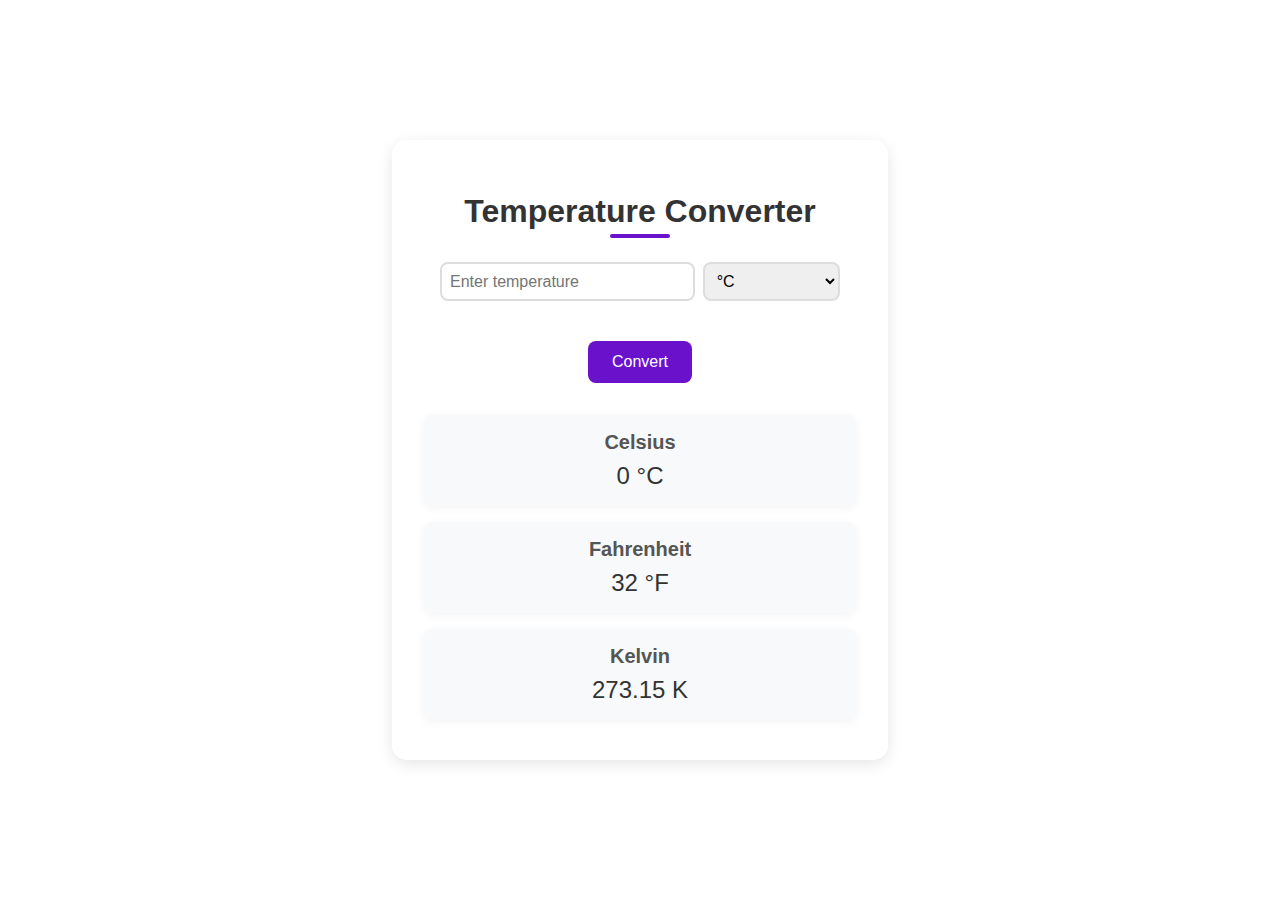
<file: OIBSIP_L1_03/index.html>
<!DOCTYPE html>
<html lang="en">
<head>
  <meta charset="UTF-8">
  <meta name="viewport" content="width=device-width, initial-scale=1.0">
  <title>Temperature Converter</title>
  <link rel="stylesheet" href="styles.css">
  <link rel="shortcut icon" href="https://res.cloudinary.com/dnmnqrcw3/image/upload/v1718362648/scalesanimsvg_jb4c1u.svg" type="image/x-icon">
</head>
<body>
  <div class="container">
    <h1 class="title">Temperature Converter</h1>
    <div class="converter-card">
      <div class="input-group">
        <input type="number" id="input-temp" class="input-temp" placeholder="Enter temperature">
        <select id="input-scale" class="input-scale">
          <option value="celsius">°C</option>
          <option value="fahrenheit">°F</option>
          <option value="kelvin">K</option>
        </select>
      </div>
      <button id="convert-btn" class="convert-btn">Convert</button>
      <div class="output-group">
        <div class="output">
          <h3>Celsius</h3>
          <p id="celsius-output">0 °C</p>
        </div>
        <div class="output">
          <h3>Fahrenheit</h3>
          <p id="fahrenheit-output">32 °F</p>
        </div>
        <div class="output">
          <h3>Kelvin</h3>
          <p id="kelvin-output">273.15 K</p>
        </div>
      </div>
    </div>
  </div>
  <script src="script.js"></script>
</body>
</html>
</file>
<file: OIBSIP_L1_03/styles.css>
body {
  background: url('https://res.cloudinary.com/dnmnqrcw3/image/upload/v1718434722/3d-view-sun-space_23-2150953775.jpg_c3hjcu.jpg') ;
  background-position: 50%;
  font-family: 'Roboto', sans-serif;
  display: flex;
  justify-content: center;
  align-items: center;
  height: 100vh;
  margin: 0;
  padding: 0;
}

.container {
  background: rgba(255, 255, 255, 0.9);
  border-radius: 15px;
  box-shadow: 0 4px 15px rgba(0, 0, 0, 0.1);
  padding: 2rem 3rem;
  max-width: 400px;
  width: 100%;
  text-align: center;
}

.title {
  font-size: 2rem;
  margin-bottom: 1.5rem;
  color: #333;
  font-weight: 700;
  position: relative;
  padding-bottom: 0.5rem;
}

.title::after {
  content: '';
  position: absolute;
  width: 60px;
  height: 4px;
  background-color: #6a11cb;
  bottom: 0;
  left: 50%;
  transform: translateX(-50%);
  border-radius: 2px;
}

.converter-card {
  display: flex;
  flex-direction: column;
  align-items: center;
}

.input-group {
  display: flex;
  width: 100%;
  margin-bottom: 1.5rem;
}

.input-temp, .input-scale {
  padding: 0.5rem;
  border: 2px solid #ddd;
  border-radius: 8px;
  font-size: 1rem;
}

.input-temp {
  flex: 2;
  margin-right: 0.5rem;
}

.input-scale {
  flex: 1;
}

.convert-btn {
  background-color: #6a11cb;
  color: white;
  border: none;
  border-radius: 8px;
  padding: 0.75rem 1.5rem;
  font-size: 1rem;
  cursor: pointer;
  transition: background-color 0.3s, transform 0.3s;
  margin-top: 1rem;
}

.convert-btn:hover {
  background-color: #2575fc;
  transform: scale(1.05);
}

.output-group {
  display: flex;
  flex-direction: column;
  align-items: center;
  margin-top: 1.5rem;
  width: 100%;
}

.output {
  background: #f8f9fa;
  border-radius: 8px;
  padding: 1rem;
  margin: 0.5rem 0;
  width: 100%;
  box-shadow: 0 2px 10px rgba(0, 0, 0, 0.05);
}

.output h3 {
  margin: 0;
  font-size: 1.25rem;
  color: #555;
  margin-bottom: 0.5rem;
}

.output p {
  font-size: 1.5rem;
  color: #333;
  margin: 0;
  font-weight: 500;
}
</file>
